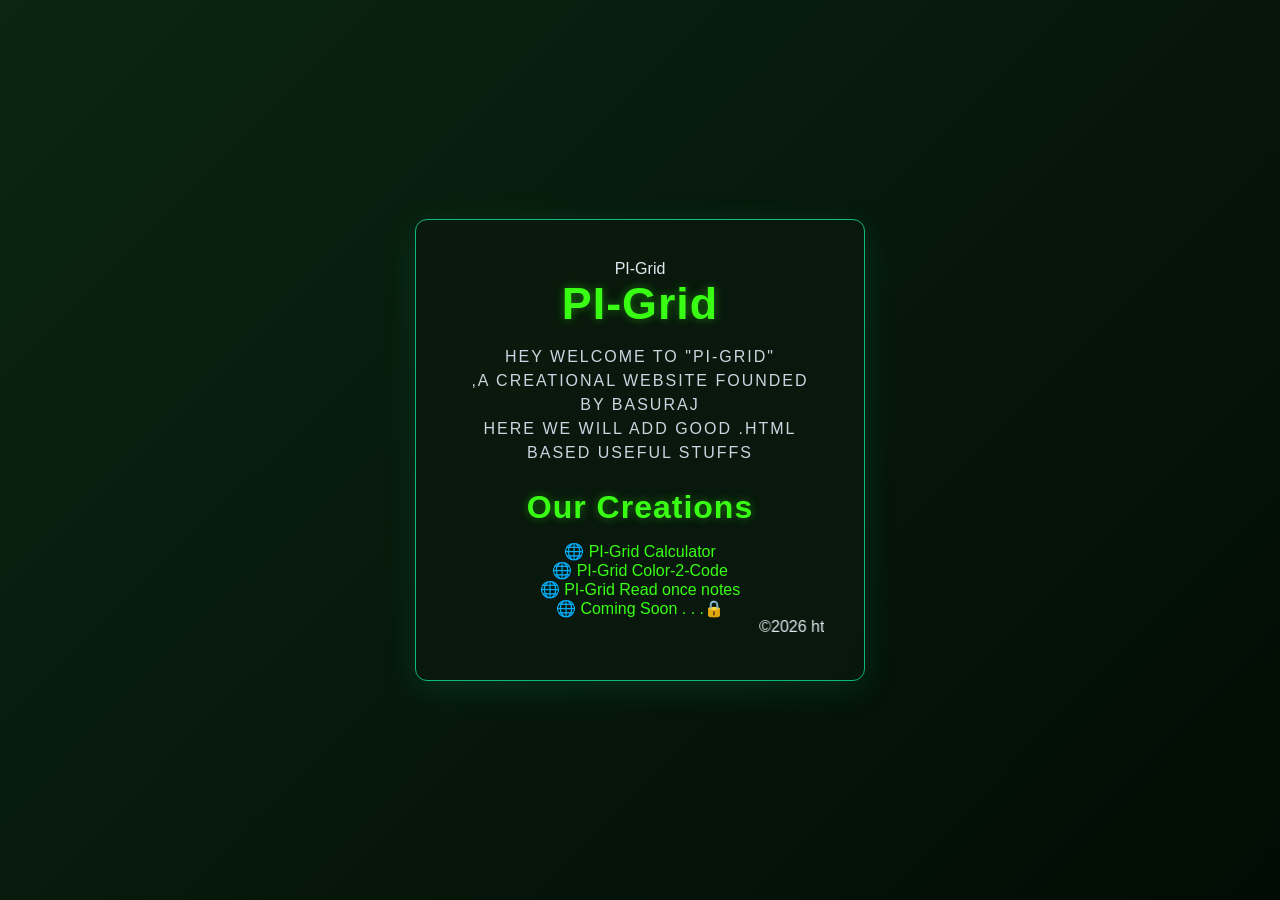
<file: index.html>
<!DOCTYPE html>
<html lang="en">
<head>
    <meta charset="UTF-8">
    <meta name="viewport" content="width=device-width, initial-scale=1.0">
    <title>PI-Grid Home Page</title>
    <link rel="stylesheet" href="allstyle.css">
    <link rel="icon" type="image/png" href="favicon.png" />
</head>
<body>
    <div class="container">
        <!-- 1. सबसे ऊपर वेबसाइट का लोगो और नाम -->
        <header class="site-header">
            <div class="logo-container">
                <span class="site-title">PI-Grid</span>
            </div>
        </header>

        <main>
            <h1>PI-Grid</h1>
            <p class="welcome-text">Hey welcome to "PI-Grid"<br> ,a creational website founded by Basuraj<br>Here we will add good .html based useful stuffs</p>
            
            <!-- 2. CREATIONS CONTAINER BOX (ग्लोब आइकन के साथ) -->
            <div class="creations-box">
                <h2>Our Creations</h2>
                <div class="links-grid">
                    <a href="calculator.html" class="creation-link">
                        <span class="icon">🌐</span> PI-Grid Calculator
                    </a>
                   <br> <a href="hexcolor.html" class="creation-link">
                        <span class="icon">🌐</span> PI-Grid Color-2-Code
                    </a>
                   <br> <a href="readonce.html" class="creation-link">
                        <span class="icon">🌐</span> PI-Grid Read once notes 
                    </a>
                    <br> <a href="#" class="creation-link">
                        <span class="icon">🌐</span> Coming Soon . . .🔒 
                    </a>
                    
                </div>
            </div>
        </main>

        <footer>
            <marquee>©2026 https://github.io All rights reserved. </marquee>
        </footer>
    </div>
</body>
</html>
</file>
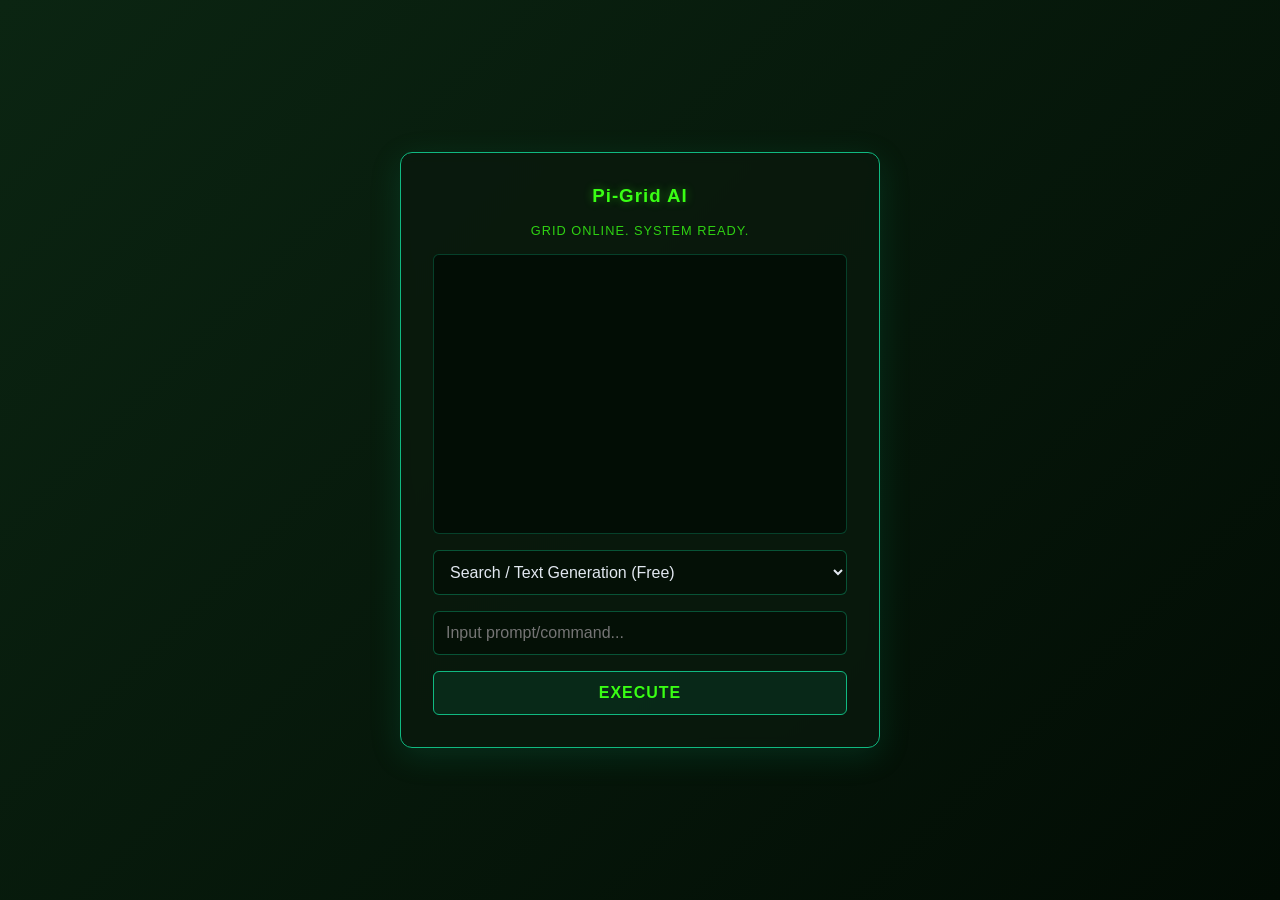
<file: ai.html>
<!DOCTYPE html>
<html lang="en">
<head>
    <meta charset="UTF-8">
    <meta name="viewport" content="width=device-width, initial-scale=1.0">
    <title>Pi-Grid Ai</title>
    <style>
        /* --- 1. GLOBAL RESETS & FONTS --- */
        * {
            box-sizing: border-box;
            margin: 0;
            padding: 0;
        }

        body {
            font-family: -apple-system, BlinkMacSystemFont, "Segoe UI", Roboto, Helvetica, Arial, sans-serif;
            background: linear-gradient(135deg, #0b2512 0%, #020c04 100%);
            color: #e2e8f0;
            min-height: 100vh;
            display: flex;
            justify-content: center;
            align-items: center;
            padding: 20px;
        }

        /* --- 2. GLOBAL CONTAINER CARD --- */
        .ai-chat-container {
            text-align: center;
            padding: 2rem;
            border: 1px solid #10b981;
            border-radius: 12px;
            background-color: rgba(10, 25, 14, 0.85);
            box-shadow: 0 8px 32px 0 rgba(16, 185, 129, 0.15);
            backdrop-filter: blur(6px);
            width: 100%;
            max-width: 480px;
        }

        /* --- 3. HEADINGS & TEXT --- */
        h3 {
            color: #39ff14;
            text-shadow: 0 0 10px rgba(57, 255, 20, 0.4);
            letter-spacing: 1px;
            margin-bottom: 1rem;
        }

        /* --- 4. BUTTONS --- */
        button {
            background: rgba(16, 185, 129, 0.1);
            color: #39ff14;
            border: 1px solid #10b981;
            padding: 0.75rem 1.5rem;
            font-size: 1rem;
            font-weight: bold;
            border-radius: 6px;
            cursor: pointer;
            transition: all 0.3s ease;
            letter-spacing: 1px;
            text-transform: uppercase;
            width: 100%;
        }

        button:hover {
            background: #10b981;
            color: #020c04;
            box-shadow: 0 0 15px rgba(16, 185, 129, 0.6);
            transform: translateY(-2px);
        }

        button:disabled {
            background: rgba(16, 185, 129, 0.05);
            color: rgba(57, 255, 20, 0.3);
            border-color: rgba(16, 185, 129, 0.2);
            cursor: not-allowed;
            transform: none !important;
            box-shadow: none !important;
        }

        /* --- 5. INPUT FIELDS & SELECT --- */
        input[type="text"], input[type="password"], select {
            width: 100%;
            background: rgba(2, 12, 4, 0.6);
            border: 1px solid rgba(16, 185, 129, 0.4);
            padding: 0.75rem;
            color: #e2e8f0;
            font-size: 1rem;
            border-radius: 6px;
            outline: none;
            transition: all 0.3s ease;
            margin-bottom: 1rem;
        }

        input:focus, select:focus {
            border-color: #39ff14;
            box-shadow: 0 0 10px rgba(57, 255, 20, 0.3);
        }

        /* --- 6. CHAT SPECIFIC LAYOUT --- */
        .chat-box {
            height: 280px;
            overflow-y: auto;
            border: 1px solid rgba(16, 185, 129, 0.3);
            border-radius: 6px;
            padding: 12px;
            margin-bottom: 1rem;
            background: rgba(2, 12, 4, 0.8);
            text-align: left;
        }

        .chat-box::-webkit-scrollbar { width: 6px; }
        .chat-box::-webkit-scrollbar-thumb { background: #10b981; border-radius: 3px; }

        .status {
            font-size: 0.8rem;
            color: #39ff14;
            opacity: 0.8;
            margin-bottom: 1rem;
            text-transform: uppercase;
            letter-spacing: 1px;
        }

        .chat-msg { margin-bottom: 12px; font-size: 0.95rem; line-height: 1.4; }
        .chat-msg strong { color: #39ff14; text-transform: uppercase; }
        
        .generated-media {
            max-width: 100%;
            border-radius: 6px;
            border: 1px solid #10b981;
            margin-top: 8px;
            display: block;
        }
    </style>
</head>
<body>

    <div class="ai-chat-container">
        <h3>Pi-Grid AI</h3>
        <!-- Note: Default status direct ready par hai taaki text search lock na ho -->
        <div id="status" class="status">Grid Online. System Ready.</div>
        <div id="chatBox" class="chat-box"></div>
        
        <select id="generationMode">
            <option value="text">Search / Text Generation (Free)</option>
            <option value="image">Image Generation (Requires Key)</option>
            <option value="video">Video Generation (Requires Key)</option>
        </select>

        <input type="password" id="secretKey" placeholder="Enter Secret Key" style="display: none;" />
        <input type="text" id="userInput" placeholder="Input prompt/command..." />
        <button id="sendBtn">Execute</button>
    </div>

    <!-- Script linking -->
    <script src="aiscript.js"></script>
</body>
</html>
</file>
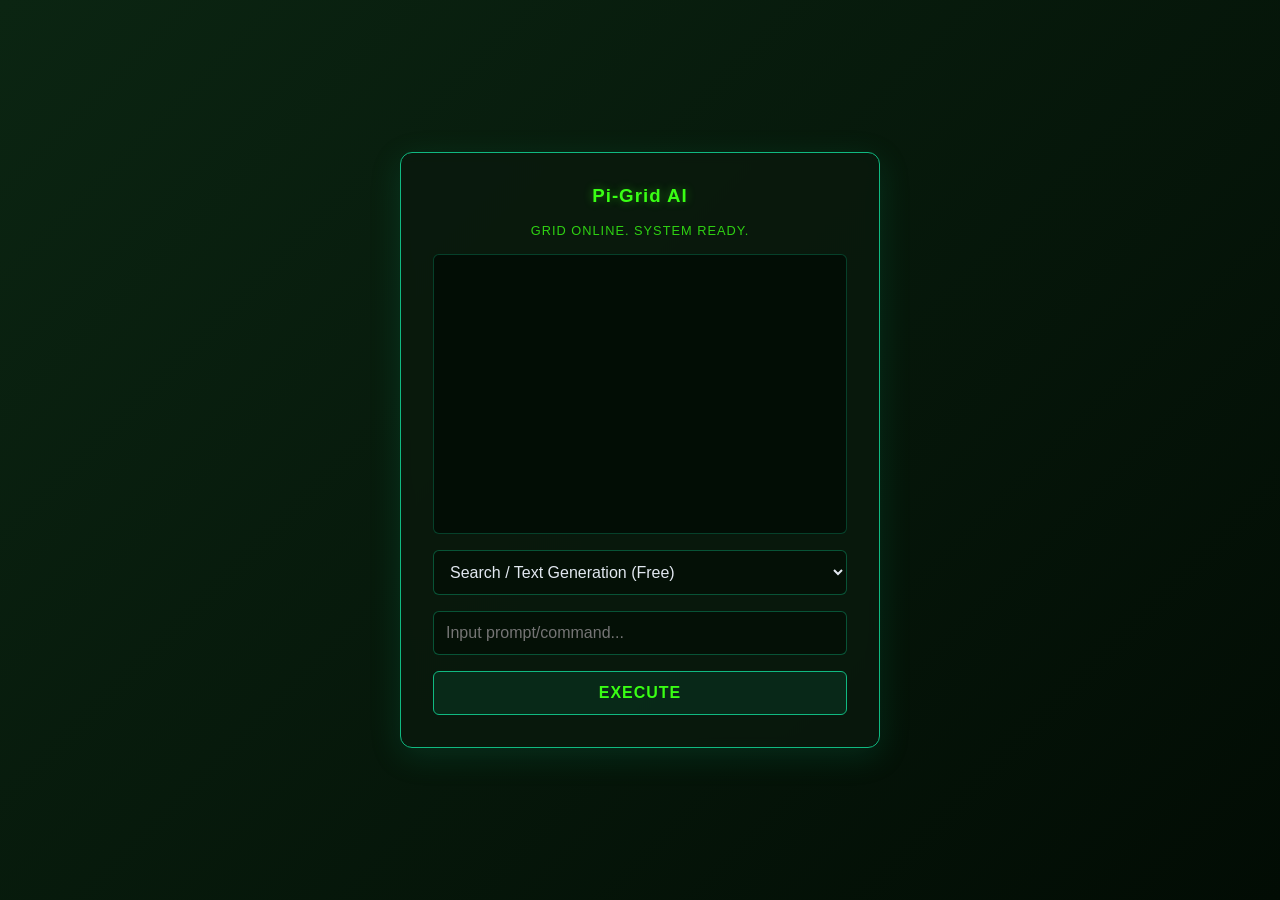
<file: aigenerator.html>
<!DOCTYPE html>
<html lang="en">
<head>
    <meta charset="UTF-8">
    <meta name="viewport" content="width=device-width, initial-scale=1.0">
    <title>Pi-Grid Ai</title>
    <style>
        /* --- 1. GLOBAL RESETS & FONTS --- */
        * {
            box-sizing: border-box;
            margin: 0;
            padding: 0;
        }

        body {
            font-family: -apple-system, BlinkMacSystemFont, "Segoe UI", Roboto, Helvetica, Arial, sans-serif;
            background: linear-gradient(135deg, #0b2512 0%, #020c04 100%);
            color: #e2e8f0;
            min-height: 100vh;
            display: flex;
            justify-content: center;
            align-items: center;
            padding: 20px;
        }

        /* --- 2. GLOBAL CONTAINER CARD --- */
        .ai-chat-container {
            text-align: center;
            padding: 2rem;
            border: 1px solid #10b981;
            border-radius: 12px;
            background-color: rgba(10, 25, 14, 0.85);
            box-shadow: 0 8px 32px 0 rgba(16, 185, 129, 0.15);
            backdrop-filter: blur(6px);
            width: 100%;
            max-width: 480px;
        }

        /* --- 3. HEADINGS & TEXT --- */
        h3 {
            color: #39ff14;
            text-shadow: 0 0 10px rgba(57, 255, 20, 0.4);
            letter-spacing: 1px;
            margin-bottom: 1rem;
        }

        /* --- 4. BUTTONS --- */
        button {
            background: rgba(16, 185, 129, 0.1);
            color: #39ff14;
            border: 1px solid #10b981;
            padding: 0.75rem 1.5rem;
            font-size: 1rem;
            font-weight: bold;
            border-radius: 6px;
            cursor: pointer;
            transition: all 0.3s ease;
            letter-spacing: 1px;
            text-transform: uppercase;
            width: 100%;
        }

        button:hover {
            background: #10b981;
            color: #020c04;
            box-shadow: 0 0 15px rgba(16, 185, 129, 0.6);
            transform: translateY(-2px);
        }

        button:disabled {
            background: rgba(16, 185, 129, 0.05);
            color: rgba(57, 255, 20, 0.3);
            border-color: rgba(16, 185, 129, 0.2);
            cursor: not-allowed;
            transform: none !important;
            box-shadow: none !important;
        }

        /* --- 5. INPUT FIELDS & SELECT --- */
        input[type="text"], input[type="password"], select {
            width: 100%;
            background: rgba(2, 12, 4, 0.6);
            border: 1px solid rgba(16, 185, 129, 0.4);
            padding: 0.75rem;
            color: #e2e8f0;
            font-size: 1rem;
            border-radius: 6px;
            outline: none;
            transition: all 0.3s ease;
            margin-bottom: 1rem;
        }

        input:focus, select:focus {
            border-color: #39ff14;
            box-shadow: 0 0 10px rgba(57, 255, 20, 0.3);
        }

        /* --- 6. CHAT SPECIFIC LAYOUT --- */
        .chat-box {
            height: 280px;
            overflow-y: auto;
            border: 1px solid rgba(16, 185, 129, 0.3);
            border-radius: 6px;
            padding: 12px;
            margin-bottom: 1rem;
            background: rgba(2, 12, 4, 0.8);
            text-align: left;
        }

        .chat-box::-webkit-scrollbar { width: 6px; }
        .chat-box::-webkit-scrollbar-thumb { background: #10b981; border-radius: 3px; }

        .status {
            font-size: 0.8rem;
            color: #39ff14;
            opacity: 0.8;
            margin-bottom: 1rem;
            text-transform: uppercase;
            letter-spacing: 1px;
        }

        .chat-msg { margin-bottom: 12px; font-size: 0.95rem; line-height: 1.4; }
        .chat-msg strong { color: #39ff14; text-transform: uppercase; }
        
        /* For generated media files */
        .generated-media {
            max-width: 100%;
            border-radius: 6px;
            border: 1px solid #10b981;
            margin-top: 8px;
            display: block;
        }
    </style>
</head>
<body>

    <div class="ai-chat-container">
        <h3>Pi-Grid AI</h3>
        <div id="status" class="status">Initializing Neural Grid...</div>
        <div id="chatBox" class="chat-box"></div>
        
        <!-- Task Selection -->
        <select id="generationMode">
            <option value="text">Search / Text Generation (Free)</option>
            <option value="image">Image Generation (Requires Key)</option>
            <option value="video">Video Generation (Requires Key)</option>
        </select>

        <!-- Secret Key Field (Hidden by default, shown for image/video) -->
        <input type="password" id="secretKey" placeholder="Enter Secret OwnerKey" style="display: none;" />

        <!-- User Prompt -->
        <input type="text" id="userInput" placeholder="Input prompt/command..." disabled />
        <button id="sendBtn" disabled>Execute</button>
    </div>

    <!-- Linking external JS file as module -->
    <script type="module" src="aiscript.js"></script>
</body>
</html>
</file>
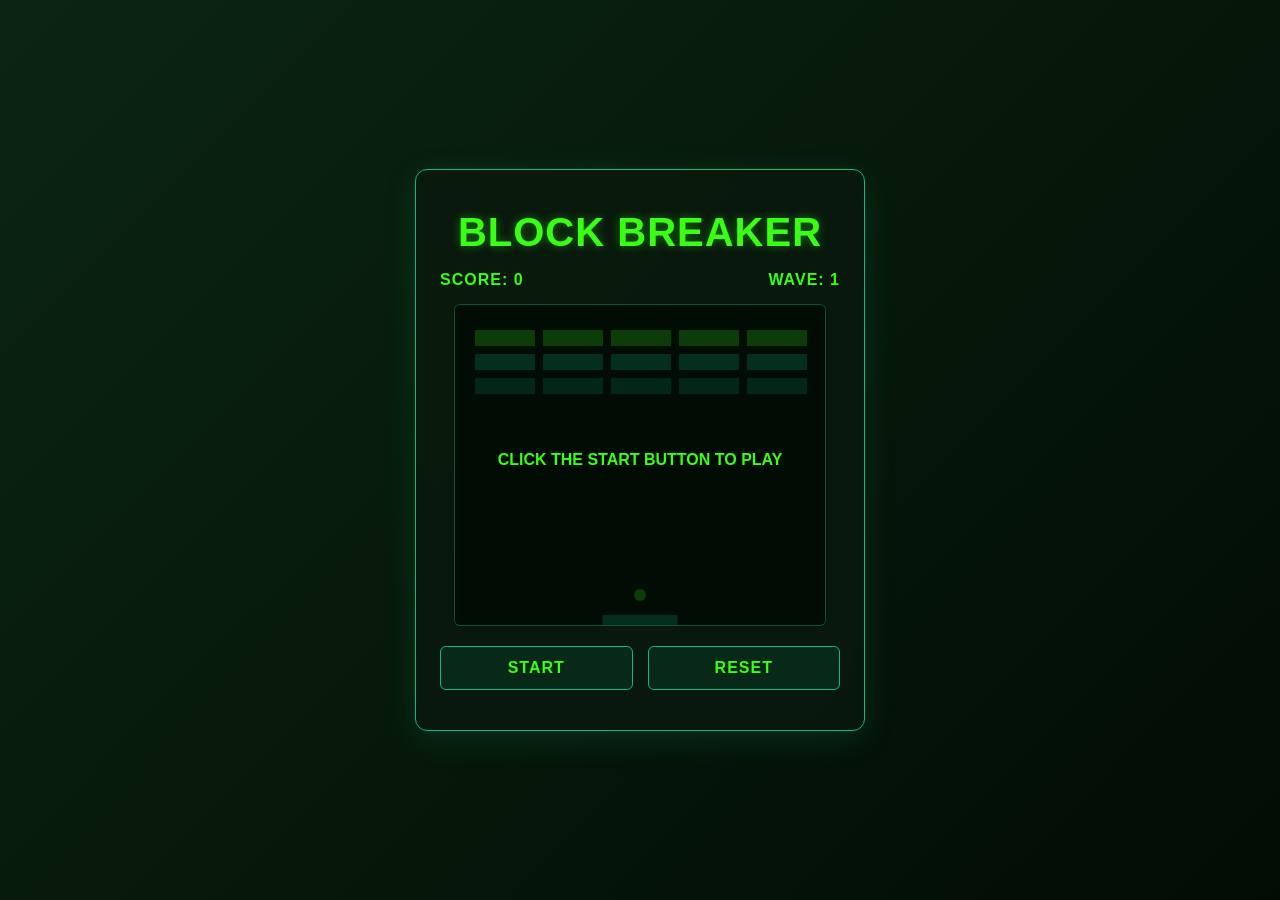
<file: blockbreaker.html>
<!DOCTYPE html>
<html lang="en">
<head>
    <meta charset="UTF-8">
    <meta name="viewport" content="width=device-width, initial-scale=1.0">
    <title>PI-Grid Block Breaker</title>
    <link rel="stylesheet" href="blockbreakerstyle.css">
</head>
<body>

    <div class="container">
        <h1>BLOCK BREAKER</h1>
        
        <div class="ui-panel">
            <div>SCORE: <span id="score-text">0</span></div>
            <div>WAVE: <span id="wave-text">1</span></div>
        </div>

        <div id="game-container">
            <canvas id="gameCanvas" width="370" height="320"></canvas>
            
            <div id="menu-overlay" class="overlay">
                <h2 id="overlay-title">PAUSED</h2>
                <button id="okay-btn">RESUME</button>
            </div>
        </div>

        <div class="controls">
            <!-- Shuruati state me text explicitly manual set hai -->
            <button id="pause-btn">START</button>
            <button id="reset-btn">RESET</button>
        </div>
    </div>

    <script src="blockbreakerscript.js"></script>
</body>
</html>
</file>
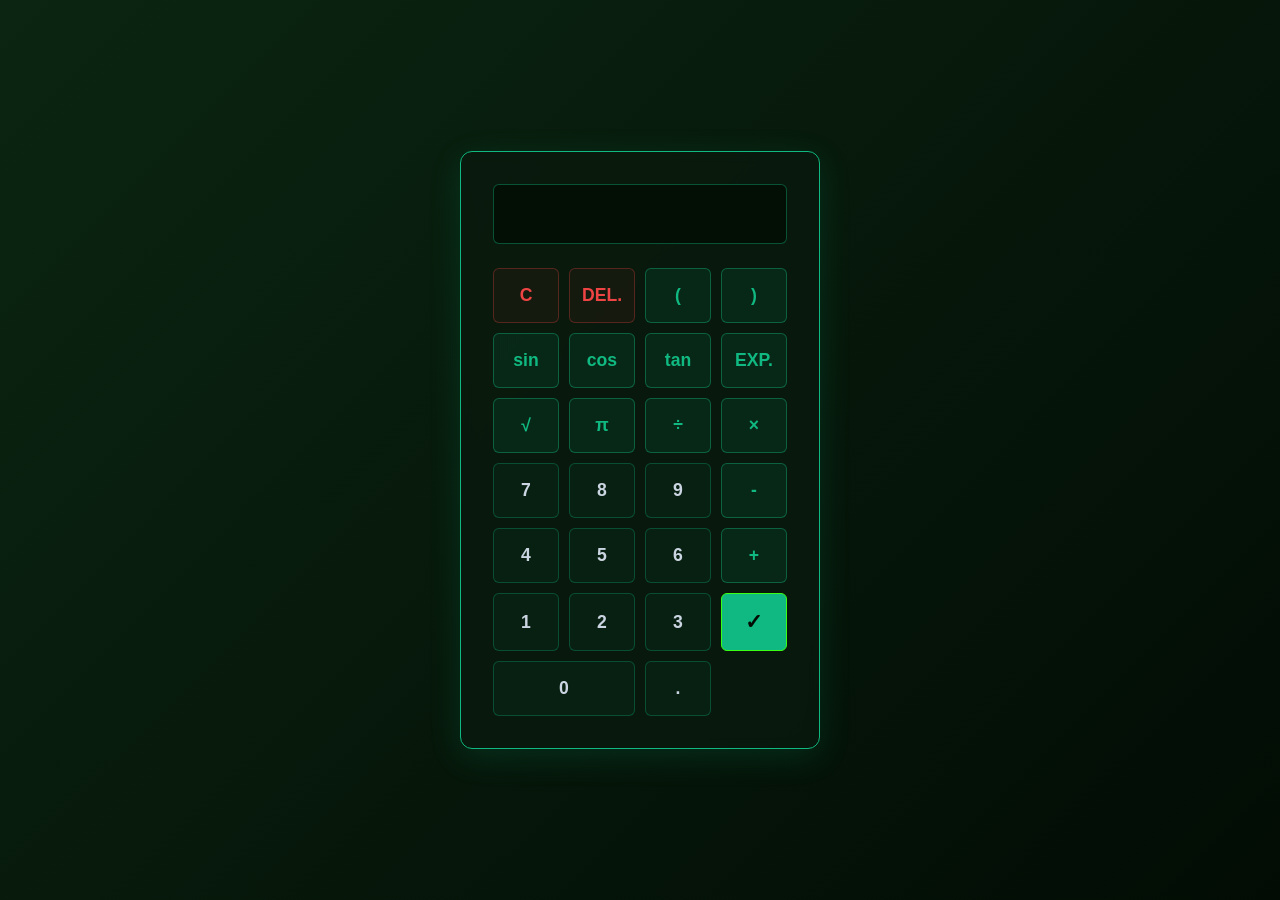
<file: calculator.html>
<!doctype html>
<html lang="en">
<head>
  <meta charset="utf-8" />
  <meta name="viewport" content="width=device-width,initial-scale=1" />
  <title>My Calculator</title>
  <link rel="stylesheet" href="calculatorstyle.css" />
</head>
<body>
  <main class="calculator">
    <input class="display" type="text" readonly aria-label="calculator display" />
    <div class="buttons">
      <button data-value="C" class="btn control">C</button>
      <button data-value="DEL" class="btn control">DEL.</button>
      <button data-value="(" class="btn operator">(</button>
      <button data-value=")" class="btn operator">)</button>

      <button data-value="sin(" class="btn operator">sin</button>
      <button data-value="cos(" class="btn operator">cos</button>
      <button data-value="tan(" class="btn operator">tan</button>
      <button data-value="^" class="btn operator">EXP.</button>

      <button data-value="√" class="btn operator">√</button>
      <button data-value="π" class="btn operator">π</button>
      <button data-value="÷" class="btn operator">÷</button>
      <button data-value="×" class="btn operator">×</button>

      <button data-value="7" class="btn">7</button>
      <button data-value="8" class="btn">8</button>
      <button data-value="9" class="btn">9</button>
      <button data-value="-" class="btn operator">-</button>

      <button data-value="4" class="btn">4</button>
      <button data-value="5" class="btn">5</button>
      <button data-value="6" class="btn">6</button>
      <button data-value="+" class="btn operator">+</button>

      <button data-value="1" class="btn">1</button>
      <button data-value="2" class="btn">2</button>
      <button data-value="3" class="btn">3</button>
      <button data-value="=" class="btn equals">✓</button>

      <button data-value="0" class="btn wide">0</button>
      <button data-value="." class="btn">.</button>
    </div>
  </main>

  <script>
    const display = document.querySelector('.display');
    const buttons = document.querySelectorAll('.buttons button');
    
    let isResultDisplayed = false;

    function safeAppend(ch){
      if (display.value === 'Error') display.value = '';
      
      const operators = ['+', '-', '×', '÷', '^'];
      if (isResultDisplayed && !operators.includes(ch)) {
        display.value = '';
      }
      isResultDisplayed = false; 

      if (ch === '×') ch = '*';
      if (ch === '÷') ch = '/';
      display.value += ch;
    }

    function clearAll(){
      display.value = '';
      isResultDisplayed = false;
    }

    function backspace(){
      if (display.value === 'Error') { display.value = ''; isResultDisplayed = false; return; }
      display.value = display.value.slice(0, -1);
      isResultDisplayed = false;
    }

    function calculate(){
      const allowedCodes = ["0000"]; 

      if (allowedCodes.includes(display.value)) {
        sessionStorage.setItem("secretAccess", "granted");
        window.open("https://pi-grid.github.io/secret.html", "_blank");
        clearAll();
        return;
      }

      try {
        let expr = display.value;
        if (!expr) return;

        expr = expr.replace(/×/g, '*').replace(/÷/g, '/');
        expr = expr.replace(/√\(([^)]+)\)/g, 'Math.sqrt($1)');
        expr = expr.replace(/√(\d+(\.\d+)?)/g, 'Math.sqrt($1)');
        expr = expr.replace(/(\d+(\.\d+)?)\^(\d+(\.\d+)?)/g, 'Math.pow($1,$3)');
        
        expr = expr.replace(/π/g, 'Math.PI');

        expr = expr.replace(/sin\(([^)]+)\)/g, 'Math.sin(($1)*Math.PI/180)');
        expr = expr.replace(/cos\(([^)]+)\)/g, 'Math.cos(($1)*Math.PI/180)');
        expr = expr.replace(/tan\(([^)]+)\)/g, 'Math.tan(($1)*Math.PI/180)');

        if (!/^[0-9+\-*/().\s]|Math\.(sqrt|pow|sin|cos|tan|PI)/.test(expr)) {
          throw new Error('Invalid characters');
        }

        const result = Function('"use strict"; return (' + expr + ')')();
        
        if (Number.isFinite(result)) {
          display.value = Math.abs(result) < 1e-10 ? '0' : String(Number(result.toFixed(10)));
          isResultDisplayed = true; 
        } else {
          display.value = 'Error';
        }
      } catch (e) {
        display.value = 'Error';
        isResultDisplayed = false;
        setTimeout(() => { if (display.value === 'Error') display.value = ''; }, 1200);
      }
    }

    buttons.forEach(btn => {
      btn.addEventListener('click', () => {
        const v = btn.dataset.value;
        if (!v) return;
        if (v === 'C') clearAll();
        else if (v === 'DEL') backspace();
        else if (v === '=') calculate();
        else safeAppend(v);
      });
    });

    document.addEventListener('keydown', (e) => {
      const key = e.key;
      if (key === 'Enter') { calculate(); e.preventDefault(); return; }
      if (key === 'Backspace') { backspace(); e.preventDefault(); return; }
      if (key === 'Escape') { clearAll(); e.preventDefault(); return; }

      if (/^[0-9+\-*/().^]$/.test(key)) {
        safeAppend(key);
        e.preventDefault();
      }
    });
  </script>
</body>
</html>
</file>
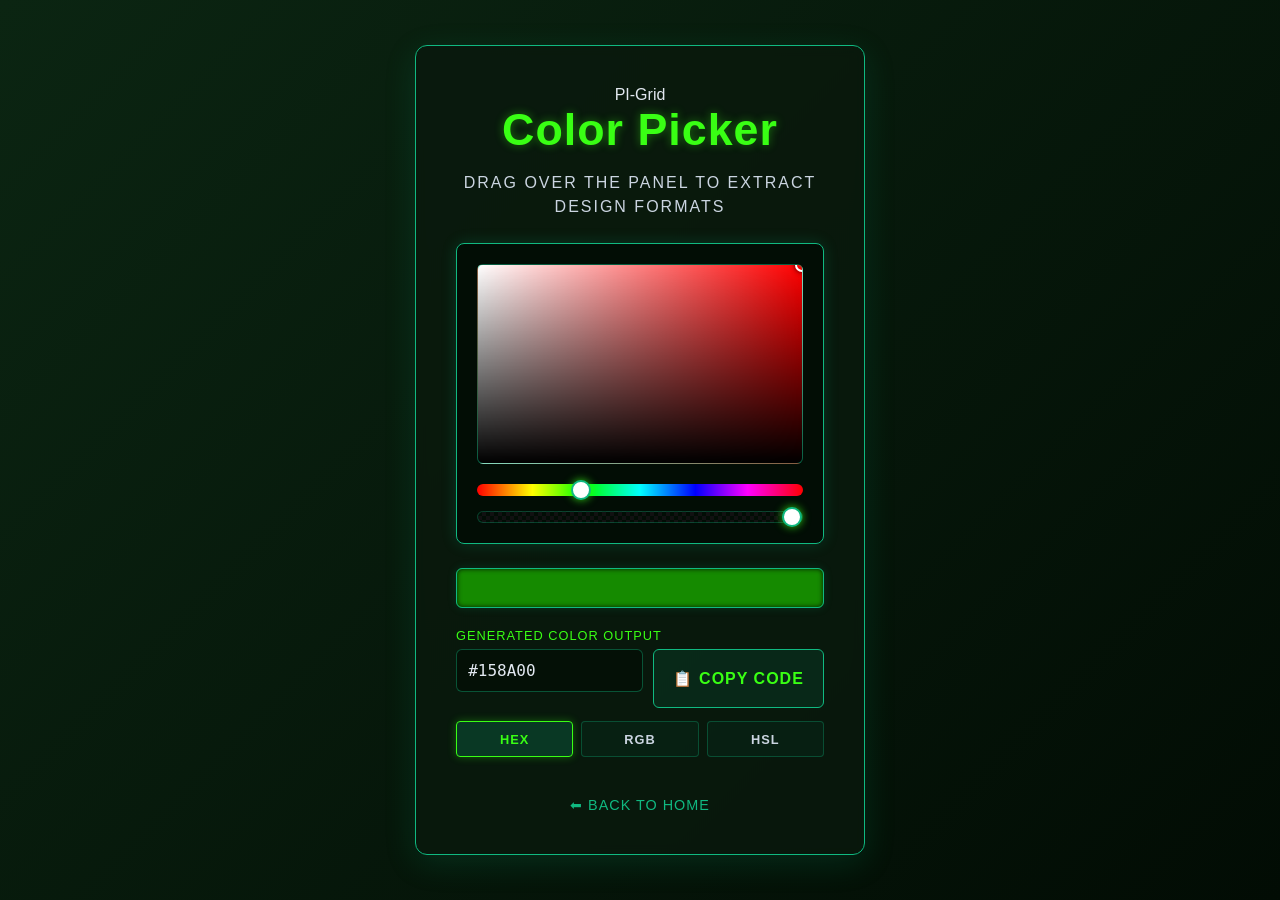
<file: hexcolor.html>
<!DOCTYPE html>
<html lang="en">
<head>
    <meta charset="UTF-8">
    <meta name="viewport" content="width=device-width, initial-scale=1.0">
    <title>PI-Grid - Color Picker Pro</title>
    <!-- Links to your main global styles and new specialized picker style sheet -->
    <link rel="stylesheet" href="allstyle.css">
    <link rel="stylesheet" href="hexcolorstyle.css">
    <link rel="icon" type="image/png" href="favicon.png" />
</head>
<body>
    <div class="container">
        <!-- Site Branding Header -->
        <header class="site-header">
            <div class="logo-container">
                <span class="site-title">PI-Grid</span>
            </div>
        </header>

        <main>
            <h1>Color Picker</h1>
            <p class="welcome-text">Drag over the panel to extract design formats</p>

            <!-- Google Style Engine Block -->
            <div class="picker-engine">
                <!-- Color Field Canvas Box -->
                <div class="sv-box" id="svBox" style="background-color: rgb(255, 0, 0);">
                    <div class="sv-pointer" id="svPointer"></div>
                </div>

                <!-- Hue Track Slider -->
                <div class="slider-row">
                    <input type="range" id="hueSlider" min="0" max="360" value="111" class="picker-slider">
                </div>

                <!-- Transparency Slider -->
                <div class="slider-row">
                    <input type="range" id="alphaSlider" min="0" max="100" value="100" class="picker-slider">
                </div>
            </div>

            <!-- Dynamic Live Color Sample Preview Strip -->
            <div class="preview-strip" id="previewStrip" style="background-color: rgba(57, 255, 20, 1);"></div>

            <!-- Multi-Format Copy Mechanism Block -->
            <div class="output-group">
                <label class="output-label">Generated Color Output</label>
                <div class="output-box">
                    <input type="text" id="finalColorOutput" readonly value="#39FF14">
                    <button class="copy-btn" id="masterCopyBtn" onclick="copyActiveFormat()">
                        <span class="btn-icon">📋</span> COPY CODE
                    </button>
                </div>
            </div>

            <!-- Selector Tabs for Switching Formats -->
            <div class="format-switcher-row">
                <button class="format-tab active" onclick="switchFormat('hex', this)">HEX</button>
                <button class="format-tab" onclick="switchFormat('rgb', this)">RGB</button>
                <button class="format-tab" onclick="switchFormat('hsl', this)">HSL</button>
            </div>
            <a href="#" class="back-home">⬅ Back to Home</a>
        </main>
    </div>

    <script>
        const svBox = document.getElementById('svBox');
        const svPointer = document.getElementById('svPointer');
        const hueSlider = document.getElementById('hueSlider');
        const alphaSlider = document.getElementById('alphaSlider');
        const previewStrip = document.getElementById('previewStrip');
        const finalColorOutput = document.getElementById('finalColorOutput');

        let currentHue = 111; 
        let currentSat = 100;
        let currentValue = 54;
        let currentAlpha = 1;
        let isDragging = false;

        let activeFormat = 'hex'; 
        let colorDataStorage = {
            hex: '#39FF14',
            rgb: 'rgb(57, 255, 20)',
            hsl: 'hsl(111, 100%, 54%)'
        };

        // Initialize setup elements 
        updateColors();

        // Mouse & Touch Tracking System For Canvas Movements
        function handleColorMove(e) {
            const rect = svBox.getBoundingClientRect();
            
            // Handle both touch and mouse positions properly
            let clientX, clientY;
            if (e.touches && e.touches.length > 0) {
                clientX = e.touches[0].clientX;
                clientY = e.touches[0].clientY;
            } else {
                clientX = e.clientX;
                clientY = e.clientY;
            }

            let x = clientX - rect.left;
            let y = clientY - rect.top;

            x = Math.max(0, Math.min(x, rect.width));
            y = Math.max(0, Math.min(y, rect.height));

            svPointer.style.left = x + 'px';
            svPointer.style.top = y + 'px';

            currentSat = Math.round((x / rect.width) * 100);
            currentValue = Math.round((1 - (y / rect.height)) * 100);

            updateColors();
        }

        // --- MOUSE LISTENERS ---
        svBox.addEventListener('mousedown', (e) => { isDragging = true; handleColorMove(e); });
        window.addEventListener('mousemove', (e) => { if (isDragging) handleColorMove(e); });
        window.addEventListener('mouseup', () => isDragging = false);

        // --- MOBILE TOUCH LISTENERS (FIXED PAGE SCROLL BUG) ---
        svBox.addEventListener('touchstart', (e) => { 
            isDragging = true; 
            if (e.cancelable) e.preventDefault(); // Stop mobile from scrolling the webpage
            handleColorMove(e); 
        }, { passive: false });

        window.addEventListener('touchmove', (e) => { 
            if (isDragging) {
                if (e.cancelable) e.preventDefault(); // Lock screen scrolling while dragging pointer
                handleColorMove(e); 
            }
        }, { passive: false });

        window.addEventListener('touchend', () => { 
            isDragging = false; 
        });

        // --- SLIDERS ---
        hueSlider.addEventListener('input', (e) => {
            currentHue = e.target.value;
            svBox.style.backgroundColor = `hsl(${currentHue}, 100%, 50%)`;
            updateColors();
        });

        alphaSlider.addEventListener('input', (e) => {
            currentAlpha = e.target.value / 100;
            updateColors();
        });

        function updateColors() {
            let l = (2 - currentSat / 100) * currentValue / 2;
            let s = currentSat * currentValue / (l < 50 ? (l * 2) : (200 - l * 2));
            if (isNaN(s)) s = 0;

            const hslStr = currentAlpha === 1 ? 
                `hsl(${currentHue}, ${Math.round(s)}%, ${Math.round(l)}%)` : 
                `hsla(${currentHue}, ${Math.round(s)}%, ${Math.round(l)}%, ${currentAlpha})`;
            
            colorDataStorage.hsl = hslStr;

            const dummy = document.createElement('div');
            dummy.style.color = `hsl(${currentHue}, ${Math.round(s)}%, ${Math.round(l)}%)`;
            document.body.appendChild(dummy);
            const computedRgb = window.getComputedStyle(dummy).color;
            document.body.removeChild(dummy);

            const match = computedRgb.match(/\d+/g);
            if(match) {
                const r = parseInt(match[0]), g = parseInt(match[1]), b = parseInt(match[2]);
                
                colorDataStorage.rgb = currentAlpha === 1 ? `rgb(${r}, ${g}, ${b})` : `rgba(${r}, ${g}, ${b}, ${currentAlpha})`;
                
                let hex = "#" + ((1 << 24) + (r << 16) + (g << 8) + b).toString(16).slice(1).toUpperCase();
                if(currentAlpha < 1) {
                    let aHex = Math.round(currentAlpha * 255).toString(16).toUpperCase().padStart(2, '0');
                    hex += aHex;
                }
                colorDataStorage.hex = hex;
                
                finalColorOutput.value = colorDataStorage[activeFormat];
                previewStrip.style.backgroundColor = colorDataStorage.rgb;
            }
        }

        function switchFormat(type, element) {
            activeFormat = type;
            document.querySelectorAll('.format-tab').forEach(btn => btn.classList.remove('active'));
            element.classList.add('active');
            finalColorOutput.value = colorDataStorage[activeFormat];
        }

        function copyActiveFormat() {
            finalColorOutput.select();
            navigator.clipboard.writeText(finalColorOutput.value);
            
            const btn = document.getElementById('masterCopyBtn');
            const originalContent = btn.innerHTML;
            
            btn.innerHTML = '<span class="btn-icon">✔</span> COPIED!';
            btn.style.borderColor = "#39ff14";
            btn.style.boxShadow = "0 0 15px rgba(57, 255, 20, 0.6)";
            
            setTimeout(() => {
                btn.innerHTML = originalContent;
                btn.style.borderColor = "#10b981";
                btn.style.boxShadow = "";
            }, 1200);
        }
    </script>
</body>
</html>
</file>
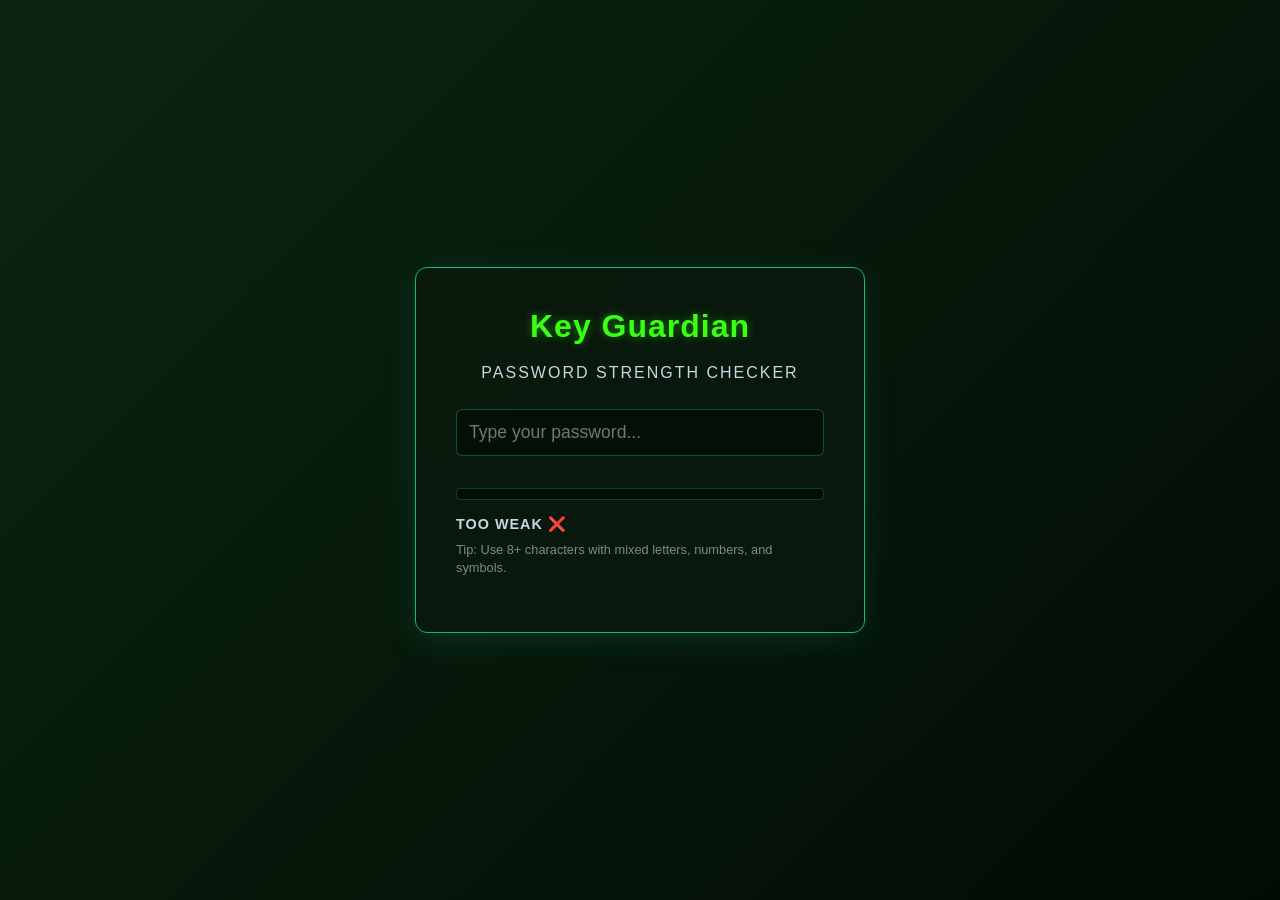
<file: key.html>
<!DOCTYPE html>
<html lang="en">
<head>
    <meta charset="UTF-8">
    <meta name="viewport" content="width=device-width, initial-scale=1.0">
    <title>Key Guardian - Password Strength Checker</title>
    <!-- Linking your custom CSS stylesheet -->
    <link rel="stylesheet" href="keystyle.css">
</head>
<body>

    <div class="card">
        <h2>Key Guardian</h2>
        <p>Password Strength Checker</p>
        
        <div class="checker-container">
            <input type="password" id="password" placeholder="Type your password...">
            
            <!-- Custom HTML progress bar -->
            <div class="meter-container">
                <div id="meter-fill" class="meter-bar"></div>
            </div>
            
            <div id="strength-text" class="status-text">Too weak ❌</div>
            <div id="hint-text" class="hint-text">Tip: Use 8+ characters with mixed letters, numbers, and symbols.</div>
            
            <!-- Dynamic Copy Button -->
            <button id="copy-btn" class="copy-btn">Copy Password</button>
        </div>
    </div>

    <!-- Linking your custom Javascript logic file -->
    <script src="keyscript.js"></script>
</body>
</html>
</file>
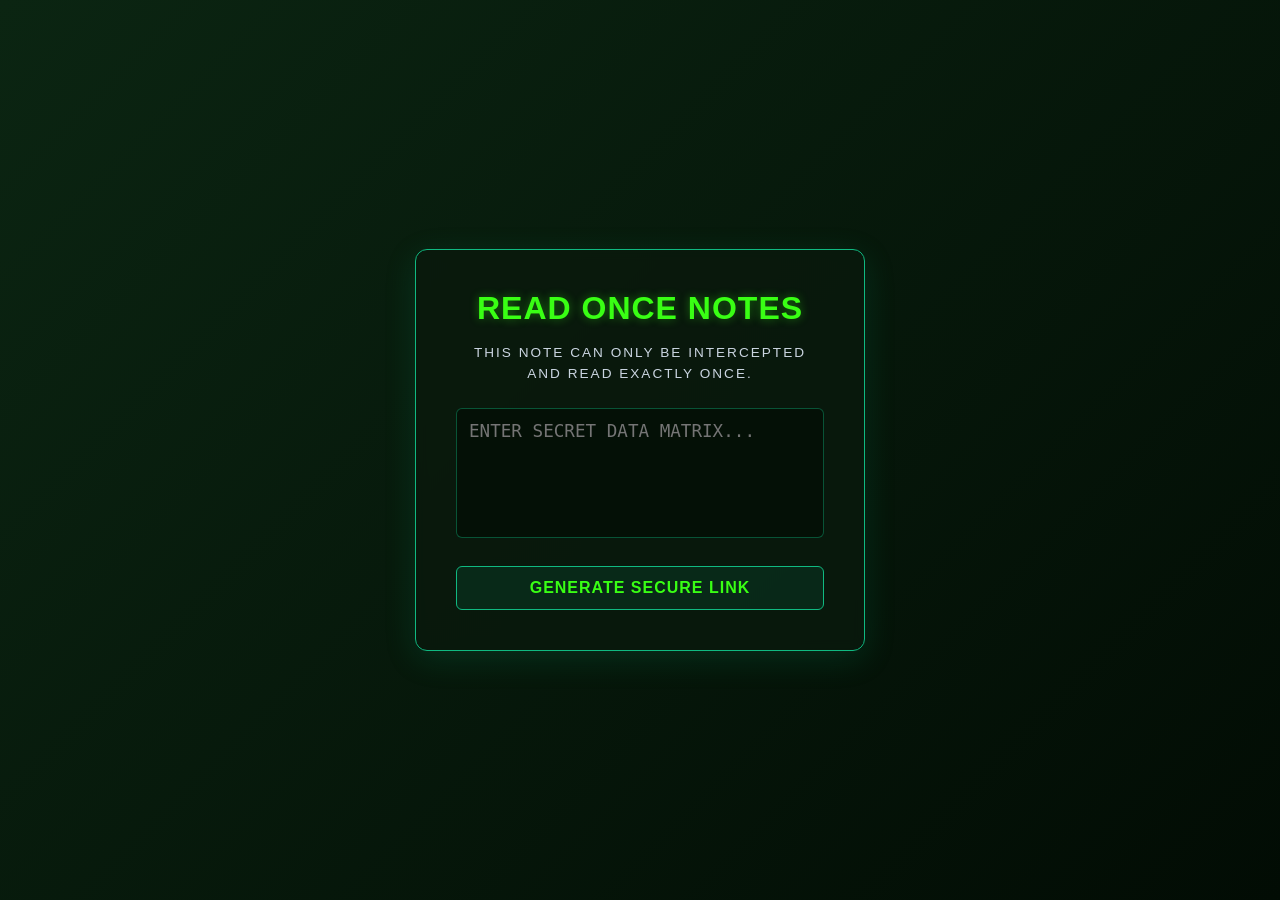
<file: readonce.html>
<!DOCTYPE html>
<html lang="en">
<head>
    <meta charset="UTF-8">
    <meta name="viewport" content="width=device-width, initial-scale=1.0">
    <title>SECURE SYSTEM // READ-ONCE</title>
    <style>
        /* --- 1. GLOBAL RESETS & FONTS --- */
        * {
            box-sizing: border-box;
            margin: 0;
            padding: 0;
        }

        body {
            font-family: -apple-system, BlinkMacSystemFont, "Segoe UI", Roboto, Helvetica, Arial, sans-serif;
            background: linear-gradient(135deg, #0b2512 0%, #020c04 100%);
            color: #e2e8f0;
            min-height: 100vh;
            display: flex;
            justify-content: center;
            align-items: center;
            padding: 20px;
        }

        /* --- 2. GLOBAL CONTAINER CARD --- */
        .container {
            text-align: center;
            padding: 2.5rem;
            border: 1px solid #10b981;
            border-radius: 12px;
            background-color: rgba(10, 25, 14, 0.85);
            box-shadow: 0 8px 32px 0 rgba(16, 185, 129, 0.15);
            backdrop-filter: blur(6px);
            width: 100%;
            max-width: 450px;
        }

        /* --- 3. HEADINGS & TEXT --- */
        h1, h2 {
            color: #39ff14;
            text-shadow: 0 0 10px rgba(57, 255, 20, 0.4);
            letter-spacing: 1px;
            margin-bottom: 1rem;
        }

        h1 { font-size: 2.8rem; }
        h2 { font-size: 2rem; }

        p {
            color: #cbd5e1;
            font-size: 0.85rem;
            text-transform: uppercase;
            letter-spacing: 2px;
            line-height: 1.5;
            margin-bottom: 1.5rem;
        }

        /* --- 4. BUTTONS --- */
        button, .btn, .btn-link {
            display: block;
            width: 100%;
            background: rgba(16, 185, 129, 0.1);
            color: #39ff14;
            border: 1px solid #10b981;
            padding: 0.75rem 1.5rem;
            font-size: 1rem;
            font-weight: bold;
            border-radius: 6px;
            cursor: pointer;
            transition: all 0.3s ease;
            letter-spacing: 1px;
            text-transform: uppercase;
            margin-top: 0.5rem;
            text-align: center;
            text-decoration: none;
        }

        button:hover, .btn:hover, .btn-link:hover {
            background: #10b981;
            color: #020c04;
            box-shadow: 0 0 15px rgba(16, 185, 129, 0.6);
            transform: translateY(-2px);
            text-decoration: none;
            text-shadow: none;
        }

        button:active, .btn:active, .btn-link:active {
            transform: translateY(0);
        }

        /* --- 5. INPUT FIELDS & TEXTAREAS --- */
        input[type="password"], textarea {
            width: 100%;
            background: rgba(2, 12, 4, 0.6);
            border: 1px solid rgba(16, 185, 129, 0.4);
            padding: 0.75rem;
            color: #e2e8f0;
            font-size: 1.1rem;
            border-radius: 6px;
            outline: none;
            transition: all 0.3s ease;
            margin-bottom: 1rem;
            resize: none;
        }

        textarea {
            height: 130px;
        }

        input:focus, textarea:focus {
            border-color: #39ff14;
            box-shadow: 0 0 10px rgba(57, 255, 20, 0.3);
        }

        /* --- 6. CUSTOM MATRIX SYSTEM UTILITIES --- */
        .hidden { 
            display: none !important; 
        }

        .success-box {
            background: rgba(2, 12, 4, 0.8);
            padding: 1rem;
            border-radius: 6px;
            border: 1px dashed #39ff14;
            word-break: break-all;
            margin-top: 1.5rem;
            font-size: 0.9rem;
            color: #cbd5e1;
            text-align: left;
            box-shadow: 0 0 10px rgba(57, 255, 20, 0.1);
            user-select: all;
        }

        .critical-alert {
            color: #ff3939 !important;
            text-shadow: 0 0 10px rgba(255, 57, 57, 0.4) !important;
        }
        
        .critical-border {
            border-color: #ff3939 !important;
        }

        .owner-notice {
            color: #ff3939 !important;
            font-size: 0.8rem;
            letter-spacing: 2px;
            margin-bottom: 0.5rem;
            text-shadow: 0 0 5px rgba(255, 57, 57, 0.3);
            text-transform: uppercase;
            font-weight: bold;
        }
    </style>
</head>
<body>

<div class="container">
    <!-- VIEW 1: GENERATE DATA LAYER -->
    <div id="createView" class="hidden">
        <h2>READ ONCE NOTES</h2>
        <p>This note can only be intercepted and read exactly once.</p>
        <textarea id="noteInput" placeholder="ENTER SECRET DATA MATRIX..."></textarea>
        <button onclick="generateReadOnceLink()">GENERATE SECURE LINK</button>
        
        <div id="resultBox" class="hidden">
            <div class="success-box" id="shareableLink"></div>
            <!-- Naya Copy Button -->
            <button id="copyBtn" onclick="copyLinkToClipboard()" style="margin-top: 1rem;">COPY LINK</button>
            <p id="copyStatusText" style="margin-top: 1rem; color: #39ff14; font-size: 0.8rem; display: none;">LINK COPIED TO CLIPBOARD</p>
        </div>
    </div>

    <!-- VIEW 2: INTERMEDIATE RECIPIENT LANDING LAYER -->
    <div id="landingView" class="hidden">
        <h2>SECURE NOTE DETECTED</h2>
        <p>A sealed encrypted message is waiting. Once you decrypt it, it will be wiped from system buffers forever.</p>
        <button onclick="triggerDecryptionEngine()" style="background: rgba(57, 255, 20, 0.1); box-shadow: 0 0 10px rgba(57, 255, 20, 0.2);">UNLOCK & DECRYPT NOTE</button>
    </div>

    <!-- VIEW 3: SINGLE-ACCESS READ LAYER -->
    <div id="readView" class="hidden">
        <h2>NOTE DECRYPTED</h2>
        <p>Warning: System access token expires if you leave or reload.</p>
        <textarea id="noteDisplay" readonly></textarea>
    </div>

    <!-- VIEW 4: TERMINATED ACCESS LAYER -->
    <div id="expiredView" class="hidden">
        <h2 class="critical-alert">ACCESS TERMINATED</h2>
        <p>This data packet has already been read once and deleted from memory buffers.</p>
        
        <p class="owner-notice">ONLY OWNER HAS ACCESS...</p>
        <input type="password" id="ownerPasscodeField" placeholder="ENTER OWNER OVERRIDE KEY...">
        <button onclick="validateOwnerOverride()" style="margin-bottom: 1rem; background: rgba(255, 57, 57, 0.1); color: #ff3939; border-color: #ff3939;">OVERRIDE EXPIRED SYSTEM</button>
        
        <a href="readonce.html" class="btn-link critical-border" style="color: #ff3939;">RETURN TO CORE</a>
    </div>
</div>

<!-- Linked External JavaScript File -->
<script src="readoncescript.js"></script>

</body>
</html>
</file>
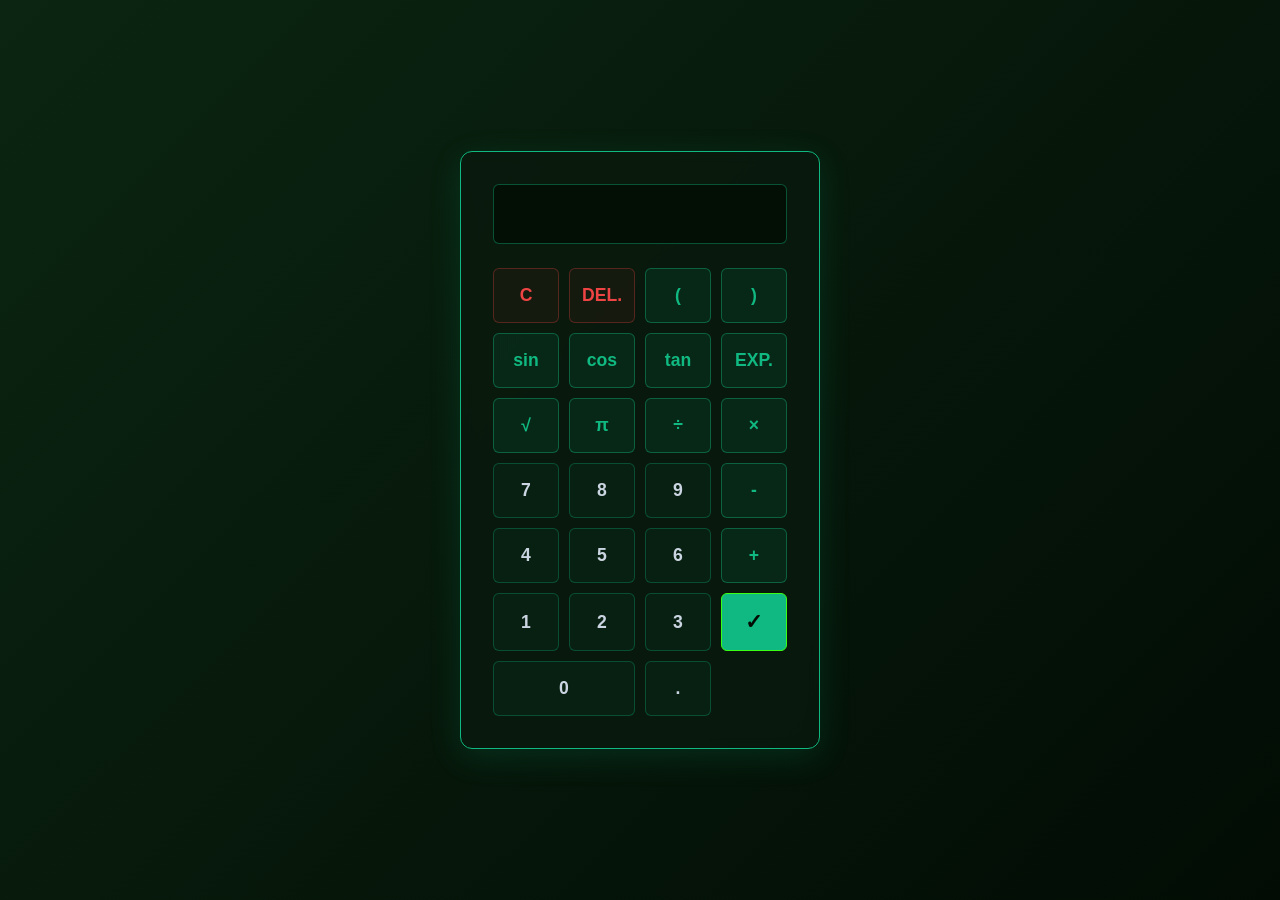
<file: secret.html>
<!doctype html>
<html lang="en">
<head>
  <meta charset="utf-8" />
  <meta name="viewport" content="width=device-width, initial-scale=1" />
  <title>Secret Access Granted</title>
  <link rel="stylesheet" href="secretstyle.css" />
  <script>
    // Security check: Verify if the access token exists in session storage
    if (sessionStorage.getItem("secretAccess") !== "granted") {
      // If token is missing, bounce back to the calculator
      window.location.replace("calculator.html");
    }

    document.addEventListener("DOMContentLoaded", () => {
      const errorMessage = document.getElementById("error-message");
      const backLinkContainer = document.getElementById("back-link-container");

      setTimeout(() => {
        errorMessage.textContent = "If you aren't redirected yet then you are not the authorised one. . . ";
        errorMessage.style.display = "block";
      }, 5000);

      setTimeout(() => {
        backLinkContainer.style.display = "block";
      }, 7000); 
    });
  </script>
</head>
<body>
  <div class="wrapper">
    <header>
      <h1>Welcome to the secret access</h1>
    </header>
    
    <main>
      <p>You are granted secret access</p>
    </main>

    <footer>
      <!-- Container to hold the unchanged text and the loading spinner together -->
      <div class="loading-container">
        <p id="footer-text">Redirecting . . .</p>
        <div class="spinner"></div>
      </div>
      
      <!-- Hidden elements appearing step-by-step below -->
      <p id="error-message" class="error-text" style="display: none;"></p>
      
      <div id="back-link-container" style="display: none; margin-top: 15px;">
        <a href="https://pi-grid.github.io/calculator.html" class="back-link">Go back to the calculator</a>
      </div>
    </footer>
  </div>
</body>
</html>
</file>
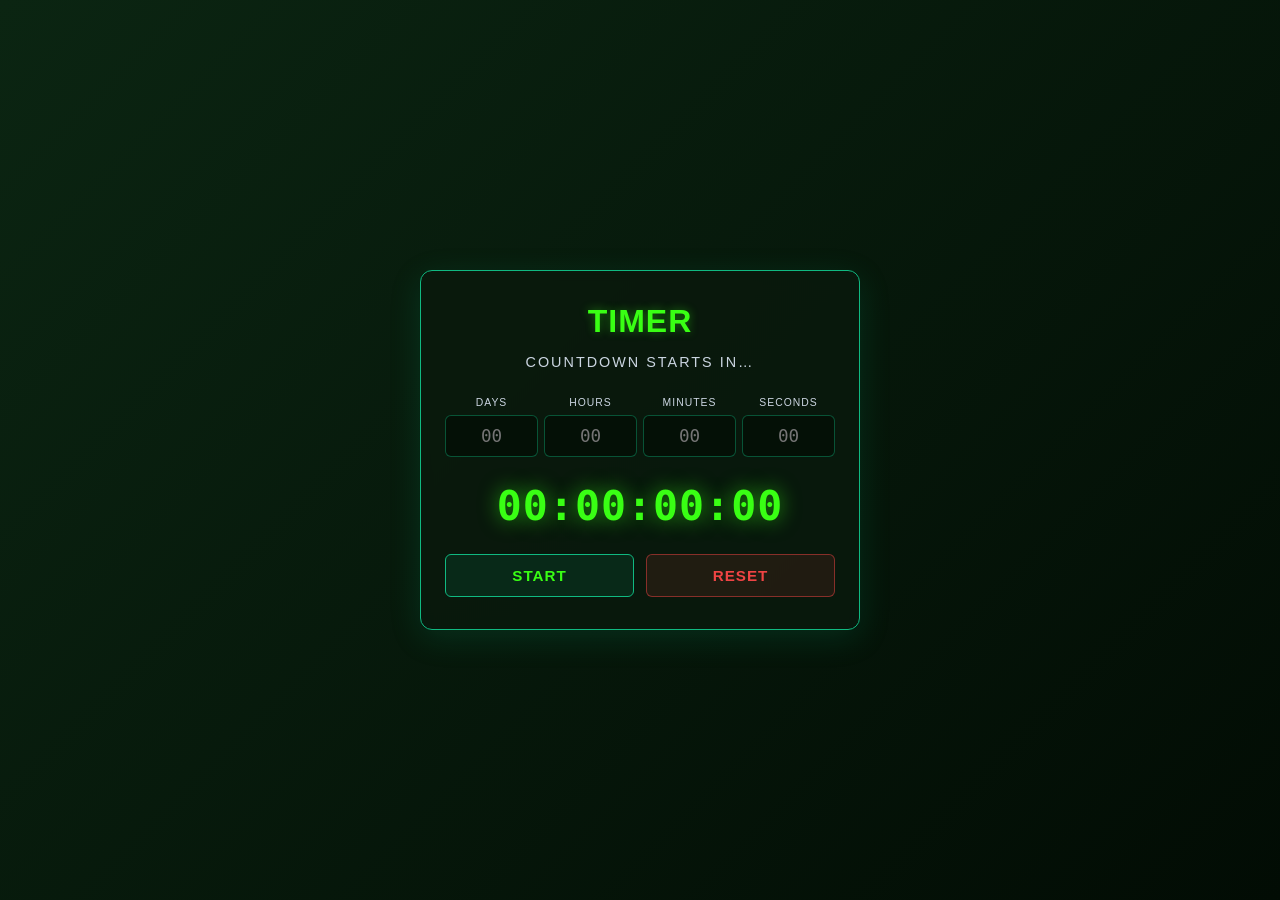
<file: timer.html>
<!DOCTYPE html>
<html lang="en">
<head>
    <meta charset="UTF-8">
    <meta name="viewport" content="width=device-width, initial-scale=1.0">
    <title>PI-Grid Timer</title>
    <!-- Linking external CSS layout -->
    <link rel="stylesheet" href="timerstyle.css">
</head>
<body>

    <div id="timer-card" class="card">
        <h2>Timer</h2>
        <p>Countdown Starts In…</p>
        
        <!-- Typing Input Area with custom limits and infinite days -->
        <div class="input-grid" id="input-fields-container">
            <div class="input-box">
                <label>Days</label>
                <input type="number" id="input-days" placeholder="00" min="0" max="9999999999999" oninput="validateAndJumpDays(this, 'input-hours')">
            </div>
            <div class="input-box">
                <label>Hours</label>
                <input type="number" id="input-hours" placeholder="00" min="0" max="23" oninput="validateAndJumpHours(this, 'input-minutes')">
            </div>
            <div class="input-box">
                <label>Minutes</label>
                <input type="number" id="input-minutes" placeholder="00" min="0" max="59" oninput="validateAndJumpMinutes(this, 'input-seconds')">
            </div>
            <div class="input-box">
                <label>Seconds</label>
                <input type="number" id="input-seconds" placeholder="00" min="0" max="59" oninput="validateSeconds(this)">
            </div>
        </div>

        <!-- Dynamic Numeric Readout Interface (DD:HH:MM:SS format) -->
        <div id="timer-display" class="timer-display">00:00:00:00</div>
        
        <!-- Action Control Interface buttons -->
        <div class="controls-container">
            <button id="start-btn" class="btn" onclick="toggleTimer()">Start</button>
            <button class="btn btn-reset" onclick="resetTimer()">Reset</button>
        </div>
    </div>

    <!-- Linking external script execution -->
    <script src="timerscript.js"></script>
</body>
</html>
</file>
<file: allstyle.css>
/* --- 1. GLOBAL RESETS & FONTS --- */
* {
    box-sizing: border-box;
    margin: 0;
    padding: 0;
}

body {
    font-family: -apple-system, BlinkMacSystemFont, "Segoe UI", Roboto, Helvetica, Arial, sans-serif;
    background: linear-gradient(135deg, #0b2512 0%, #020c04 100%);
    color: #e2e8f0;
    min-height: 100vh;
    display: flex;
    justify-content: center;
    align-items: center;
    padding: 20px;
}

/* --- 2. GLOBAL CONTAINER CAARD --- */
.container, .card, .calculator {
    text-align: center;
    padding: 2.5rem;
    border: 1px solid #10b981;
    border-radius: 12px;
    background-color: rgba(10, 25, 14, 0.85);
    box-shadow: 0 8px 32px 0 rgba(16, 185, 129, 0.15);
    backdrop-filter: blur(6px);
    width: 100%;
    max-width: 450px; /* Standard single-card layout width */
}

/* --- 3. HEADINGS & TEXT --- */
h1, h2, h3 {
    color: #39ff14;
    text-shadow: 0 0 10px rgba(57, 255, 20, 0.4);
    letter-spacing: 1px;
    margin-bottom: 1rem;
}

h1 { font-size: 2.8rem; }
h2 { font-size: 2rem; }

p {
    color: #cbd5e1;
    font-size: 1rem;
    text-transform: uppercase;
    letter-spacing: 2px;
    line-height: 1.5;
    margin-bottom: 1.5rem;
}

/* --- 4. BUTTONS --- */
button, .btn {
    background: rgba(16, 185, 129, 0.1);
    color: #39ff14;
    border: 1px solid #10b981;
    padding: 0.75rem 1.5rem;
    font-size: 1rem;
    font-weight: bold;
    border-radius: 6px;
    cursor: pointer;
    transition: all 0.3s ease;
    letter-spacing: 1px;
    text-transform: uppercase;
}

/* Button Hover State (Neon Glow Effect) */
button:hover, .btn:hover {
    background: #10b981;
    color: #020c04;
    box-shadow: 0 0 15px rgba(16, 185, 129, 0.6);
    transform: translateY(-2px);
}

/* Button Click/Active State */
button:active, .btn:active {
    transform: translateY(0);
}

/* --- 5. INPUT FIELDS & TEXTAREAS --- */
input[type="text"], input[type="number"], input[type="password"], textarea, select {
    width: 100%;
    background: rgba(2, 12, 4, 0.6);
    border: 1px solid rgba(16, 185, 129, 0.4);
    padding: 0.75rem;
    color: #e2e8f0;
    font-size: 1.1rem;
    border-radius: 6px;
    outline: none;
    transition: all 0.3s ease;
    margin-bottom: 1rem;
}

/* Input Focus State */
input:focus, textarea:focus, select:focus {
    border-color: #39ff14;
    box-shadow: 0 0 10px rgba(57, 255, 20, 0.3);
}

/* --- 6. LINKS --- */
a {
    color: #39ff14;
    text-decoration: none;
    transition: color 0.3s ease;
}

a:hover {
    text-decoration: underline;
    text-shadow: 0 0 5px rgba(57, 255, 20, 0.5);
}
    margin: 0;
    text-transform: uppercase;
    letter-spacing: 2px;
}
</file>
<file: blockbreakerstyle.css>
/* --- 1. GLOBAL RESETS & FONTS --- */
* {
    box-sizing: border-box;
    margin: 0;
    padding: 0;
}

body {
    font-family: -apple-system, BlinkMacSystemFont, "Segoe UI", Roboto, Helvetica, Arial, sans-serif;
    background: linear-gradient(135deg, #0b2512 0%, #020c04 100%);
    color: #e2e8f0;
    min-height: 100vh;
    display: flex;
    justify-content: center;
    align-items: center;
    padding: 20px;
}

/* --- 2. GLOBAL CONTAINER CARD --- */
.container, .card, .calculator {
    text-align: center;
    padding: 2.5rem 1.5rem; /* Padding slightly adjusted for canvas layout symmetry */
    border: 1px solid #10b981;
    border-radius: 12px;
    background-color: rgba(10, 25, 14, 0.85);
    box-shadow: 0 8px 32px 0 rgba(16, 185, 129, 0.15);
    backdrop-filter: blur(6px);
    width: 100%;
    max-width: 450px; /* Standard single-card layout width */
}

/* --- 3. HEADINGS & TEXT --- */
h1, h2, h3 {
    color: #39ff14;
    text-shadow: 0 0 10px rgba(57, 255, 20, 0.4);
    letter-spacing: 1px;
    margin-bottom: 1rem;
}

h1 { font-size: 2.5rem; }
h2 { font-size: 2rem; }

p {
    color: #cbd5e1;
    font-size: 1rem;
    text-transform: uppercase;
    letter-spacing: 2px;
    line-height: 1.5;
    margin-bottom: 1.5rem;
}

/* --- 4. BUTTONS --- */
button, .btn {
    background: rgba(16, 185, 129, 0.1);
    color: #39ff14;
    border: 1px solid #10b981;
    padding: 0.75rem 1.5rem;
    font-size: 1rem;
    font-weight: bold;
    border-radius: 6px;
    cursor: pointer;
    transition: all 0.3s ease;
    letter-spacing: 1px;
    text-transform: uppercase;
}

/* Button Hover State (Neon Glow Effect) */
button:hover, .btn:hover {
    background: #10b981;
    color: #020c04;
    box-shadow: 0 0 15px rgba(16, 185, 129, 0.6);
    transform: translateY(-2px);
}

/* Button Click/Active State */
button:active, .btn:active {
    transform: translateY(0);
}

/* --- 5. INPUT FIELDS & TEXTAREAS --- */
input[type="text"], input[type="number"], input[type="password"], textarea, select {
    width: 100%;
    background: rgba(2, 12, 4, 0.6);
    border: 1px solid rgba(16, 185, 129, 0.4);
    padding: 0.75rem;
    color: #e2e8f0;
    font-size: 1.1rem;
    border-radius: 6px;
    outline: none;
    transition: all 0.3s ease;
    margin-bottom: 1rem;
}

/* Input Focus State */
input:focus, textarea:focus, select:focus {
    border-color: #39ff14;
    box-shadow: 0 0 10px rgba(57, 255, 20, 0.3);
}

/* --- 6. LINKS --- */
a {
    color: #39ff14;
    text-decoration: none;
    transition: color 0.3s ease;
}

a:hover {
    text-decoration: underline;
    text-shadow: 0 0 5px rgba(57, 255, 20, 0.5);
}

/* --- 7. BLOCK BREAKER EXTENSIONS --- */
#game-container {
    position: relative;
    width: 100%;
    display: flex;
    justify-content: center;
}

canvas {
    background: rgba(2, 12, 4, 0.6);
    border: 1px solid rgba(16, 185, 129, 0.4);
    border-radius: 6px;
}

.ui-panel {
    display: flex;
    justify-content: space-between;
    width: 100%;
    margin-bottom: 15px;
    font-size: 1rem;
    font-weight: bold;
    color: #39ff14;
    letter-spacing: 1px;
}

.controls {
    margin-top: 20px;
    display: flex;
    justify-content: center;
    gap: 15px;
    width: 100%;
}

.controls button {
    flex: 1;
}

/* Game Interface Overlay Screen */
.overlay {
    position: absolute;
    top: 0;
    left: calc(50% - 185px); /* Matches exact centered canvas horizontal position boundary alignment */
    width: 370px;
    height: 320px;
    background: rgba(2, 12, 4, 0.93);
    display: flex;
    flex-direction: column;
    align-items: center;
    justify-content: center;
    border-radius: 6px;
    border: 1px solid #10b981;
    display: none;
}
</file>
<file: calculatorstyle.css>
/* --- 1. GLOBAL ENVIRONMENT MATCH --- */
* {
    box-sizing: border-box;
    margin: 0;
    padding: 0;
}

body {
    font-family: -apple-system, BlinkMacSystemFont, "Segoe UI", Roboto, Helvetica, Arial, sans-serif;
    /* Neon Green to Dark Green background gradient from homepage */
    background: linear-gradient(135deg, #0b2512 0%, #020c04 100%);
    color: #e2e8f0;
    display: flex;
    justify-content: center;
    align-items: center;
    height: 100vh;
    margin: 0;
    padding: 20px;
}

/* --- 2. CALCULATOR WINDOW CONTAINER --- */
.calculator {
    text-align: center;
    padding: 2rem;
    border: 1px solid #10b981;
    border-radius: 12px;
    background-color: rgba(10, 25, 14, 0.85);
    /* Neon glow effect matching your homepage container */
    box-shadow: 0 8px 32px 0 rgba(16, 185, 129, 0.15);
    backdrop-filter: blur(6px);
    width: 100%;
    max-width: 360px; /* Optimized structural calculator width */
}

/* --- 3. THE DISPLAY PANEL --- */
.display {
    width: 100%;
    height: 60px;
    background: rgba(2, 12, 4, 0.7);
    border: 1px solid rgba(16, 185, 129, 0.4);
    border-radius: 6px;
    padding: 0 1rem;
    color: #39ff14; /* Cyber green numeric text */
    font-size: 1.8rem;
    text-align: right;
    outline: none;
    margin-bottom: 1.5rem;
    letter-spacing: 1px;
    font-family: monospace; /* Preserves alignment for numeric evaluation strings */
    text-shadow: 0 0 5px rgba(57, 255, 20, 0.3);
    transition: all 0.3s ease;
}

/* Accent flash if the panel gains focus natively */
.display:focus {
    border-color: #39ff14;
    box-shadow: 0 0 10px rgba(57, 255, 20, 0.2);
}

/* --- 4. THE INTERACTIVE GRID SYSTEM --- */
.buttons {
    display: grid;
    grid-template-columns: repeat(4, 1fr);
    gap: 10px;
}

/* --- 5. COMPONENT ELEMENT BUTTONS --- */
.btn {
    background: rgba(16, 185, 129, 0.05);
    color: #cbd5e1; /* Base platinum grey from homepage paragraph styles */
    border: 1px solid rgba(16, 185, 129, 0.3);
    padding: 1rem 0;
    font-size: 1.1rem;
    font-weight: bold;
    border-radius: 6px;
    cursor: pointer;
    transition: all 0.2s ease;
}

/* Shared Hover Micro-interaction */
.btn:hover {
    background: rgba(16, 185, 129, 0.2);
    border-color: #10b981;
    color: #39ff14;
    box-shadow: 0 0 10px rgba(16, 185, 129, 0.3);
    transform: translateY(-1px);
}

.btn:active {
    transform: translateY(1px);
}

/* Type Grouping A: Operator Functions (+, -, ×, ÷, sin, cos) */
.btn.operator {
    color: #10b981; /* Medium Emerald highlight */
    background: rgba(16, 185, 129, 0.1);
    border-color: rgba(16, 185, 129, 0.4);
}

.btn.operator:hover {
    color: #39ff14;
    background: rgba(16, 185, 129, 0.3);
}

/* Type Grouping B: Memory / Deletion Controls (C, DEL.) */
.btn.control {
    color: #ef4444; /* Distinct red warning tint */
    border-color: rgba(239, 68, 68, 0.3);
    background: rgba(239, 68, 68, 0.05);
}

.btn.control:hover {
    background: rgba(239, 68, 68, 0.2);
    border-color: #ef4444;
    color: #ff6b6b;
    box-shadow: 0 0 10px rgba(239, 68, 68, 0.3);
}

/* Type Grouping C: Submission/Execution (✓ / Equals Button) */
.btn.equals {
    background: #10b981;
    color: #020c04; /* High-contrast inversion matching homepage designs */
    border-color: #39ff14;
    font-size: 1.3rem;
}

.btn.equals:hover {
    background: #39ff14;
    color: #020c04;
    box-shadow: 0 0 15px rgba(57, 255, 20, 0.6);
}

/* Grid Layout Overrides (Wide '0' span matching template requirements) */
.btn.wide {
    grid-column: span 2;
}
</file>
<file: hexcolorstyle.css>
/* ==========================================================================
   HEXCOLORSTYLE.CSS - PRO COLOR PICKER ENGINE STYLES
   ========================================================================== */

/* --- 1. INTERACTIVE PICKER BOARD --- */
.picker-engine {
    background: rgba(2, 12, 4, 0.85);
    border: 1px solid #10b981;
    border-radius: 8px;
    padding: 20px;
    margin-bottom: 1.5rem;
    box-shadow: 0 0 15px rgba(16, 185, 129, 0.2);
    display: block; /* Forces container visibility */
    width: 100%;
}

/* Google Style Color Field Canvas Block */
.sv-box {
    position: relative;
    width: 100%;
    height: 200px;
    border-radius: 6px;
    border: 1px solid rgba(16, 185, 129, 0.5);
    cursor: crosshair;
    overflow: hidden;
    margin-bottom: 20px;
    display: block;
    /* Generates the layered saturation & value shades over the base color */
    background-image: 
        linear-gradient(to top, #000000, transparent), 
        linear-gradient(to right, #ffffff, transparent);
    background-blend-mode: normal;
    touch-action: none;
}

/* Floating Crosshair Picker Pointer */
.sv-pointer {
    position: absolute;
    width: 14px;
    height: 14px;
    border: 2px solid #ffffff;
    border-radius: 50%;
    transform: translate(-7px, -7px); /* Perfectly aligns the ring center with crosshair coordinate */
    box-shadow: 0 0 5px rgba(0, 0, 0, 0.8);
    pointer-events: none;
    z-index: 10;
    left: 100%;
    top: 0%;
    display: block;
}

/* --- 2. CONTROL SLIDERS (HUE & ALPHA) --- */
.slider-row {
    margin-bottom: 15px;
    display: block;
    width: 100%;
}

.slider-row:last-child {
    margin-bottom: 0;
}

.picker-slider {
    -webkit-appearance: none;
    appearance: none;
    width: 100%;
    height: 12px;
    border-radius: 6px;
    outline: none;
    background: transparent;
    cursor: pointer;
    display: block;
}

/* Customized Slider Thumbs */
.picker-slider::-webkit-slider-thumb {
    -webkit-appearance: none;
    appearance: none;
    width: 20px;
    height: 20px;
    border-radius: 50%;
    background: #ffffff;
    border: 2px solid #10b981;
    box-shadow: 0 0 8px rgba(57, 255, 20, 0.8);
    cursor: pointer;
    margin-top: 0px;
}

.picker-slider::-moz-range-thumb {
    width: 20px;
    height: 20px;
    border-radius: 50%;
    background: #ffffff;
    border: 2px solid #10b981;
    box-shadow: 0 0 8px rgba(57, 255, 20, 0.8);
    cursor: pointer;
    border-none: none;
}

/* Slider Track Gradients */
#hueSlider {
    background: linear-gradient(to right, #ff0000 0%, #ffff00 17%, #00ff00 33%, #00ffff 50%, #0000ff 67%, #ff00ff 83%, #ff0000 100%);
}

#alphaSlider {
    /* Cyberpunk grid transparency tile checkerboard pattern simulation */
    background-image: linear-gradient(45deg, #111 25%, transparent 25%), linear-gradient(-45deg, #111 25%, transparent 25%), linear-gradient(45deg, transparent 75%, #111 75%), linear-gradient(-45deg, transparent 75%, #111 75%);
    background-size: 8px 8px;
    background-position: 0 0, 0 4px, 4px -4px, -4px 0px;
    border: 1px solid rgba(16, 185, 129, 0.3);
}

/* --- 3. LIVE SAMPLE PREVIEW STRIP --- */
.preview-strip {
    width: 100%;
    height: 40px;
    border-radius: 6px;
    border: 1px solid #10b981;
    margin-bottom: 20px;
    box-shadow: inset 0 0 5px rgba(0,0,0,0.8), 0 0 10px rgba(16, 185, 129, 0.15);
    display: block; /* Fixed rendering box collapse bugs */
}

/* --- 4. FORMAT VALUE OUTPUT SYSTEM --- */
.output-group {
    text-align: left;
    margin-bottom: 0.8rem;
    display: block;
    width: 100%;
}

.output-label {
    color: #39ff14;
    font-size: 0.8rem;
    text-transform: uppercase;
    letter-spacing: 1px;
    margin-bottom: 0.4rem;
    display: block;
}

.output-box {
    display: flex;
    gap: 10px;
    width: 100%;
}

.output-box input {
    width: 100%;
    background: rgba(2, 12, 4, 0.6);
    border: 1px solid rgba(16, 185, 129, 0.4);
    padding: 0.7rem;
    color: #e2e8f0;
    font-size: 1rem;
    border-radius: 6px;
    outline: none;
    font-family: monospace;
}

/* --- 5. INTERACTIVE SELECTOR TABS & COPY MODULE --- */
.format-switcher-row {
    display: flex;
    gap: 8px;
    margin-top: 12px;
    margin-bottom: 1.5rem;
    width: 100%;
}

.format-tab {
    flex: 1;
    background: rgba(16, 185, 129, 0.05);
    color: #cbd5e1;
    border: 1px solid rgba(16, 185, 129, 0.3);
    padding: 0.6rem;
    font-size: 0.8rem;
    border-radius: 4px;
    cursor: pointer;
    font-weight: bold;
    letter-spacing: 1px;
    text-transform: uppercase;
    transition: all 0.2s ease;
}

.format-tab:hover {
    border-color: #10b981;
    color: #39ff14;
}

.format-tab.active {
    background: rgba(16, 185, 129, 0.2);
    border-color: #39ff14;
    color: #39ff14;
    box-shadow: 0 0 8px rgba(57, 255, 20, 0.3);
}

.copy-btn {
    display: flex;
    align-items: center;
    justify-content: center;
    gap: 6px;
    background: rgba(16, 185, 129, 0.1);
    color: #39ff14;
    border: 1px solid #10b981;
    padding: 0.6rem 1.2rem;
    border-radius: 6px;
    cursor: pointer;
    font-weight: bold;
    letter-spacing: 1px;
    white-space: nowrap;
    text-transform: uppercase;
    transition: all 0.3s cubic-bezier(0.4, 0, 0.2, 1);
}

.copy-btn:hover {
    background: #10b981;
    color: #020c04;
    box-shadow: 0 0 15px rgba(16, 185, 129, 0.6);
}

.btn-icon {
    font-size: 0.95rem;
}

/* --- 6. NAVIGATION NAVIGATION SYSTEM --- */
.back-home {
    display: inline-block;
    margin-top: 1rem;
    color: #10b981;
    text-decoration: none;
    font-size: 0.9rem;
    letter-spacing: 1px;
    text-transform: uppercase;
    transition: all 0.3s ease;
}

.back-home:hover {
    color: #39ff14;
    text-shadow: 0 0 5px rgba(57, 255, 20, 0.5);
    text-decoration: underline;
}
</file>
<file: keystyle.css>
/* --- GLOBAL RESETS & FONTS --- */
* {
    box-sizing: border-box;
    margin: 0;
    padding: 0;
}

body {
    font-family: -apple-system, BlinkMacSystemFont, "Segoe UI", Roboto, Helvetica, Arial, sans-serif;
    background: linear-gradient(135deg, #0b2512 0%, #020c04 100%);
    color: #e2e8f0;
    min-height: 100vh;
    display: flex;
    justify-content: center;
    align-items: center;
    padding: 20px;
}

/* --- MAIN CARD LAYOUT --- */
.card {
    text-align: center;
    padding: 2.5rem;
    border: 1px solid #10b981;
    border-radius: 12px;
    background-color: rgba(10, 25, 14, 0.85);
    box-shadow: 0 8px 32px 0 rgba(16, 185, 129, 0.15);
    backdrop-filter: blur(6px);
    width: 100%;
    max-width: 450px;
}

h2 {
    color: #39ff14;
    text-shadow: 0 0 10px rgba(57, 255, 20, 0.4);
    letter-spacing: 1px;
    margin-bottom: 1rem;
    font-size: 2rem;
}

p {
    color: #cbd5e1;
    font-size: 1rem;
    text-transform: uppercase;
    letter-spacing: 2px;
    line-height: 1.5;
    margin-bottom: 1.5rem;
}

/* --- INPUT FIELDS --- */
input[type="password"] {
    width: 100%;
    background: rgba(2, 12, 4, 0.6);
    border: 1px solid rgba(16, 185, 129, 0.4);
    padding: 0.75rem;
    color: #e2e8f0;
    font-size: 1.1rem;
    border-radius: 6px;
    outline: none;
    transition: all 0.3s ease;
    margin-bottom: 1rem;
}

/* --- STRENGTH METER BAR --- */
.checker-container {
    text-align: left;
    margin-top: 1.5rem;
}

.meter-container {
    width: 100%;
    height: 12px;
    background: rgba(2, 12, 4, 0.8);
    border: 1px solid rgba(16, 185, 129, 0.3);
    border-radius: 4px;
    margin: 1rem 0;
    overflow: hidden;
}

.meter-bar {
    height: 100%;
    width: 0%;
    transition: all 0.4s ease;
}

/* --- STATUS LABELS --- */
.status-text {
    font-size: 0.9rem;
    font-weight: bold;
    letter-spacing: 1px;
    text-transform: uppercase;
    color: #cbd5e1;
    margin-top: 0.5rem;
}

.hint-text {
    font-size: 0.8rem;
    color: #cbd5e1;
    opacity: 0.6;
    margin-top: 0.5rem;
    line-height: 1.4;
    margin-bottom: 1rem;
}

/* --- DYNAMIC COPY BUTTON --- */
.copy-btn {
    width: 100%;
    background: rgba(16, 185, 129, 0.1);
    color: #39ff14;
    border: 1px solid #10b981;
    padding: 0.75rem 1.5rem;
    font-size: 0.9rem;
    font-weight: bold;
    border-radius: 6px;
    cursor: pointer;
    transition: all 0.3s ease;
    letter-spacing: 1px;
    text-transform: uppercase;
    display: none; /* Default hidden */
    margin-top: 0.5rem;
}

.copy-btn:hover {
    box-shadow: 0 0 15px rgba(16, 185, 129, 0.6);
    transform: translateY(-2px);
}

.copy-btn:active {
    transform: translateY(0);
}
</file>
<file: secretstyle.css>
/* --- 1. GLOBAL RESETS & FONTS --- */
* {
    box-sizing: border-box;
    margin: 0;
    padding: 0;
}

body {
    font-family: -apple-system, BlinkMacSystemFont, "Segoe UI", Roboto, Helvetica, Arial, sans-serif;
    background: linear-gradient(135deg, #0b2512 0%, #020c04 100%);
    color: #e2e8f0;
    min-height: 100vh;
    display: flex;
    justify-content: center;
    align-items: center;
    padding: 20px;
}

/* --- 2. CONTAINER / WRAPPER --- */
.wrapper {
    text-align: center;
    padding: 2.5rem;
    border: 1px solid #10b981;
    border-radius: 12px;
    background-color: rgba(10, 25, 14, 0.85);
    box-shadow: 0 8px 32px 0 rgba(16, 185, 129, 0.15);
    backdrop-filter: blur(6px);
    width: 100%;
    max-width: 450px;
}

/* --- 3. HEADINGS & TEXT --- */
h1 {
    color: #39ff14;
    text-shadow: 0 0 10px rgba(57, 255, 20, 0.4);
    letter-spacing: 1px;
    margin-bottom: 1.5rem;
    font-size: 2rem;
    text-transform: uppercase;
}

p {
    color: #cbd5e1;
    font-size: 1rem;
    text-transform: uppercase;
    letter-spacing: 2px;
    line-height: 1.5;
    margin-bottom: 1.5rem;
}

/* Error/Unauthorized Text styling */
.error-text {
    color: #ef4444 !important;
    text-shadow: 0 0 10px rgba(239, 68, 68, 0.4);
    font-size: 0.9rem;
    margin-top: 1.5rem;
    margin-bottom: 0.5rem;
}

/* --- 4. LOADING ANIMATION --- */
.loading-container {
    display: flex;
    flex-direction: column;
    align-items: center;
    justify-content: center;
    margin-top: 1rem;
}

#footer-text {
    margin-bottom: 1rem;
}

.spinner {
    width: 40px;
    height: 40px;
    border: 4px solid rgba(16, 185, 129, 0.1);
    border-top: 4px solid #39ff14;
    border-radius: 50%;
    animation: spin 1s linear infinite;
    box-shadow: 0 0 10px rgba(57, 255, 20, 0.2);
}

@keyframes spin {
    0% { transform: rotate(0deg); }
    100% { transform: rotate(360deg); }
}

/* --- 5. LINKS & BUTTONS --- */
.back-link {
    display: inline-block;
    background: rgba(16, 185, 129, 0.1);
    color: #39ff14;
    border: 1px solid #10b981;
    padding: 0.75rem 1.5rem;
    font-size: 0.9rem;
    font-weight: bold;
    border-radius: 6px;
    cursor: pointer;
    transition: all 0.3s ease;
    letter-spacing: 1px;
    text-transform: uppercase;
    text-decoration: none;
}

/* Link Hover State (Neon Glow Effect) */
.back-link:hover {
    background: #10b981;
    color: #020c04;
    box-shadow: 0 0 15px rgba(16, 185, 129, 0.6);
    transform: translateY(-2px);
    text-decoration: none;
}

/* Link Click/Active State */
.back-link:active {
    transform: translateY(0);
}
</file>
<file: timerstyle.css>
/* --- 1. GLOBAL RESETS & FONTS --- */
* {
    box-sizing: border-box;
    margin: 0;
    padding: 0;
}

body {
    font-family: -apple-system, BlinkMacSystemFont, "Segoe UI", Roboto, Helvetica, Arial, sans-serif;
    background: linear-gradient(135deg, #0b2512 0%, #020c04 100%);
    color: #e2e8f0;
    min-height: 100vh;
    display: flex;
    justify-content: center;
    align-items: center;
    padding: 15px;
}

/* --- 2. GLOBAL CONTAINER CARD --- */
.card {
    text-align: center;
    padding: 2rem 1.5rem;
    border: 1px solid #10b981;
    border-radius: 12px;
    background-color: rgba(10, 25, 14, 0.85);
    box-shadow: 0 8px 32px 0 rgba(16, 185, 129, 0.15);
    backdrop-filter: blur(6px);
    width: 100%;
    max-width: 440px; /* Perfectly optimized viewport width boundary */
    transition: all 0.5s ease;
}

/* Alert state border when countdown triggers */
.card.alert-active {
    border-color: #ef4444;
    box-shadow: 0 0 25px rgba(239, 68, 68, 0.5);
    animation: alertBlink 1.5s infinite alternate;
}

@keyframes alertBlink {
    0% { border-color: rgba(239, 68, 68, 0.4); box-shadow: 0 0 10px rgba(239, 68, 68, 0.2); }
    100% { border-color: rgba(239, 68, 68, 1); box-shadow: 0 0 25px rgba(239, 68, 68, 0.6); }
}

/* --- 3. HEADINGS & TEXT --- */
h2 {
    color: #39ff14;
    text-shadow: 0 0 10px rgba(57, 255, 20, 0.4);
    letter-spacing: 1px;
    margin-bottom: 0.75rem;
    font-size: 2rem;
    text-transform: uppercase;
}

p {
    color: #cbd5e1;
    font-size: 0.9rem;
    text-transform: uppercase;
    letter-spacing: 2px;
    line-height: 1.5;
    margin-bottom: 1.5rem;
}

/* --- 4. TYPING INPUT GRID (Width Fix Implemented) --- */
.input-grid {
    display: flex;
    justify-content: space-between;
    gap: 6px;
    margin-bottom: 1.5rem;
    width: 100%;
}

.input-box {
    flex: 1 1 0; /* Forces all 4 cards to share equal space without breaking overflow bounds */
    min-width: 0; 
    text-align: center;
}

.input-box label {
    display: block;
    font-size: 0.65rem;
    text-transform: uppercase;
    letter-spacing: 1px;
    color: #cbd5e1;
    margin-bottom: 0.4rem;
}

/* Number fields layout optimization */
input[type="number"] {
    width: 100%;
    background: rgba(2, 12, 4, 0.6);
    border: 1px solid rgba(16, 185, 129, 0.4);
    padding: 0.65rem 0.2rem;
    color: #e2e8f0;
    font-size: 1.1rem;
    font-family: monospace;
    border-radius: 6px;
    outline: none;
    text-align: center;
    transition: all 0.3s ease;
}

input[type="number"]:focus {
    border-color: #39ff14;
    box-shadow: 0 0 10px rgba(57, 255, 20, 0.3);
}

/* Hide default input arrows */
input::-webkit-outer-spin-button,
input::-webkit-inner-spin-button {
    -webkit-appearance: none;
    margin: 0;
}

/* --- 5. TIMER CHRONO READOUT --- */
.timer-display {
    font-family: monospace;
    font-size: 2.6rem; /* Scaled perfectly so text does not clip on small display interfaces */
    font-weight: bold;
    color: #39ff14;
    text-shadow: 0 0 20px rgba(57, 255, 20, 0.6);
    margin: 1.5rem 0;
    letter-spacing: 1px;
    transition: color 0.3s ease;
}

.timer-display.alert-text {
    color: #ef4444;
    text-shadow: 0 0 20px rgba(239, 68, 68, 0.6);
}

/* --- 6. ACTION CONTROLS --- */
.controls-container {
    display: flex;
    gap: 12px;
    justify-content: center;
}

button.btn {
    background: rgba(16, 185, 129, 0.1);
    color: #39ff14;
    border: 1px solid #10b981;
    padding: 0.75rem 1.25rem;
    font-size: 0.95rem;
    font-weight: bold;
    border-radius: 6px;
    cursor: pointer;
    transition: all 0.3s ease;
    letter-spacing: 1px;
    text-transform: uppercase;
    flex: 1;
}

button.btn:hover:not(:disabled) {
    background: #10b981;
    color: #020c04;
    box-shadow: 0 0 15px rgba(16, 185, 129, 0.6);
    transform: translateY(-2px);
}

button.btn:active:not(:disabled) {
    transform: translateY(0);
}

button.btn:disabled {
    opacity: 0.4;
    cursor: not-allowed;
    border-color: rgba(16, 185, 129, 0.2);
    color: #cbd5e1;
}

button.btn-reset {
    background: rgba(239, 68, 68, 0.1);
    color: #ef4444;
    border: 1px solid rgba(239, 68, 68, 0.5);
}

button.btn-reset:hover {
    background: #ef4444;
    color: #020c04;
    box-shadow: 0 0 15px rgba(239, 68, 68, 0.6);
}
</file>
